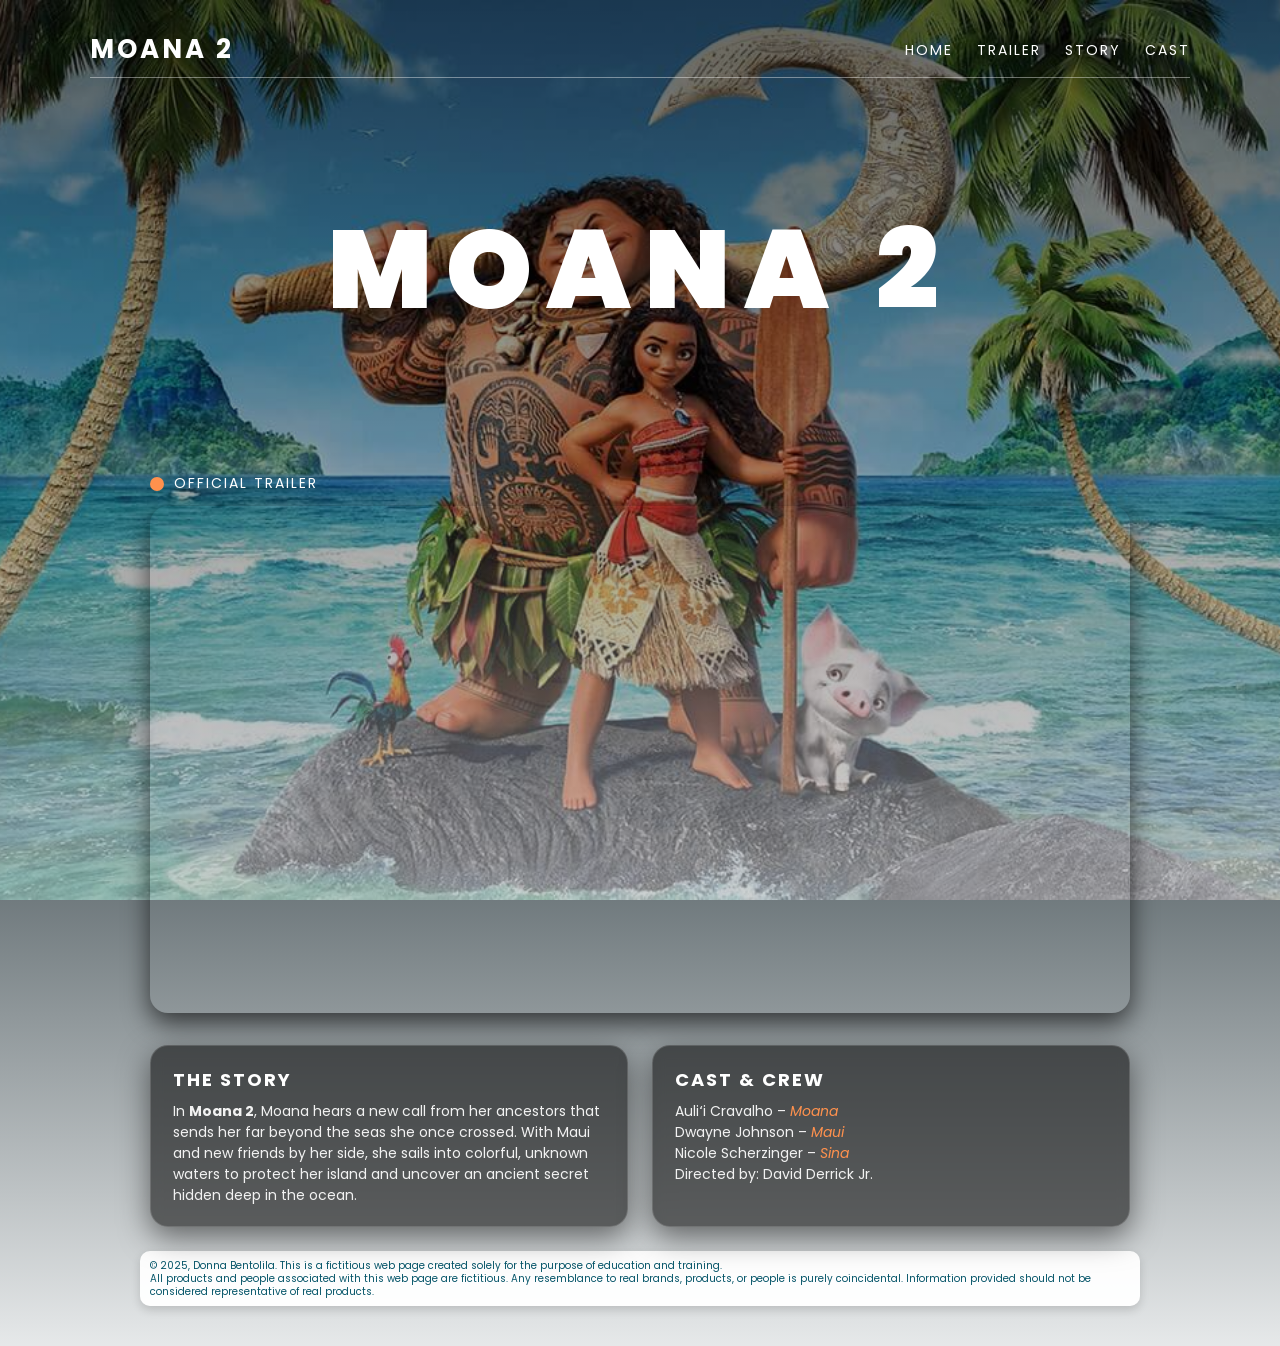
<file: moana.html>
<!DOCTYPE html>
<html lang="en">
<head>
  <meta charset="UTF-8">
  <title>Moana 2 – Official Trailer</title>


  <link rel="stylesheet" href="https://fonts.googleapis.com/css2?family=Poppins:wght@400;600;700;900&display=swap">

  <style>

    html, body {
      margin: 0;
      padding: 0;
    }

    body {
      font-family: "Poppins", Arial, Helvetica, sans-serif;
      color: #033140;
      background-color: #001a24;
    }

    html { scroll-behavior: smooth; }

    h1, h2, p, ul, li { margin: 0; padding: 0; }
    ul { list-style: none; }
    a { text-decoration: none; color: inherit; }


    #wrapper {
      width: 100%;
      min-height: 100vh;
      background-image: url("moana-bg.jpg");
      background-size: cover;
      background-position: center top;
      background-repeat: no-repeat;
      background-attachment: fixed;
    }


    #overlay {
      min-height: 100vh;
      width: 100%;
      background: linear-gradient(
        to bottom,
        rgba(0,0,0,0.6) 0%,
        rgba(0,0,0,0.35) 35%,
        rgba(255,255,255,0.9) 100%
      );
      padding: 20px 7vw 40px;
      box-sizing: border-box;
    }


    header {
      display: flex;
      justify-content: space-between;
      align-items: center;
      padding: 10px 0 8px;
      border-bottom: 1px solid rgba(255,255,255,0.4);
    }

    #logo {
      font-size: 26px;
      font-weight: 700;
      letter-spacing: 3px;
      text-transform: uppercase;
      color: #ffffff;
      transition: color 0.3s ease;
    }


    #logo:hover {
      color: #ff914d;
    }

    nav a {
      margin-left: 20px;
      font-size: 14px;
      text-transform: uppercase;
      letter-spacing: 2px;
      color: #ffffff;
      padding-bottom: 4px;
      position: relative;
    }

    nav a::after {
      content: "";
      position: absolute;
      left: 0;
      bottom: 0;
      width: 0;
      height: 2px;
      background-color: #ff914d;
      transition: width 0.2s ease;
    }

    nav a:hover::after { width: 100%; }

    main {
      display: flex;
      flex-direction: column;
      align-items: center;
      margin-top: 30px;
    }


    #hero {
      width: 100%;
      max-width: 980px;
      padding: 80px 0;
      display: flex;
      align-items: center;
      justify-content: center;
      background: transparent;
    }


    #hero-title-wrapper h1 {
      font-size: 110px;
      font-weight: 900;
      text-transform: uppercase;
      letter-spacing: 14px;
      color: #ffffff;
      position: relative;
      overflow: hidden;
      cursor: pointer;
      text-align: center;
      transition: transform 0.3s ease;
    }


    #hero-title-wrapper h1:hover {
      transform: scale(1.03);
    }

    #hero-title-wrapper h1::after {
      content: "";
      position: absolute;
      top: 0;
      left: -100%;
      width: 100%;
      height: 100%;
      background: linear-gradient(
        120deg,
        transparent 0%,
        rgba(255,145,77,0.7) 50%,
        transparent 100%
      );
      transition: 0.6s;
    }

    #hero-title-wrapper h1:hover::after {
      left: 100%;
    }


    #trailer-section {
      margin-top: 40px;
      width: 100%;
      max-width: 980px;
    }

    .trailer-label {
      display: flex;
      align-items: center;
      gap: 10px;
      margin-bottom: 12px;
      color: #ffffff;
    }

    .trailer-label .circle {
      width: 14px;
      height: 14px;
      border-radius: 50%;
      background-color: #ff914d;
    }

    .trailer-label span {
      font-size: 14px;
      text-transform: uppercase;
      letter-spacing: 2px;
    }

    .trailer-frame {
      box-shadow: 0 10px 26px rgba(0,0,0,0.65);
      border-radius: 18px;
      overflow: hidden;
    }

    .trailer-frame iframe {
      width: 100%;
      height: 500px;
      border: none;
    }


    #info-wrapper {
      margin-top: 32px;
      display: flex;
      gap: 24px;
      width: 100%;
      max-width: 980px;
    }


    section.info {
      flex: 1 1 50%;
      background: rgba(0, 0, 0, 0.55);
      backdrop-filter: blur(6px);
      border-radius: 18px;
      padding: 20px 22px;
      box-shadow: 0 10px 30px rgba(0,0,0,0.5);
      border: 1px solid rgba(255,255,255,0.15);


      opacity: 0;
      transform: translateY(30px);
      animation: fadeUp 0.8s ease forwards;
    }


    #info-wrapper section.info:nth-child(2) {
      animation-delay: 0.15s;
    }


    section.info:hover {
      transform: translateY(22px);
      box-shadow: 0 16px 40px rgba(0,0,0,0.7);
    }

    @keyframes fadeUp {
      to {
        opacity: 1;
        transform: translateY(0);
      }
    }


    section.info h2 {
      font-size: 18px;
      text-transform: uppercase;
      letter-spacing: 2px;
      color: #ffffff;
      margin-bottom: 8px;
    }

    #story p,
    #cast ul li {
      font-size: 14px;
      line-height: 1.5;
      color: #f2f2f2;
    }

    #cast span.role {
      color: #ff914d;
      font-style: italic;
    }


    footer {
      font-size: 10px;
      line-height: 1.3;
      color: #055569;
      background: rgba(255,255,255,0.96);
      border-radius: 10px;
      padding: 8px 10px;
      box-shadow: 0 4px 10px rgba(0,0,0,0.15);
      margin-top: 24px;
      width: 100%;
      max-width: 980px;
    }

  </style>
</head>

<body>

  <div id="wrapper">
    <div id="overlay">


      <header>
        <div id="logo">Moana 2</div>
        <nav>
          <a href="#top">Home</a>
          <a href="#trailer-section">Trailer</a>
          <a href="#story">Story</a>
          <a href="#cast">Cast</a>
        </nav>
      </header>

      <main id="top">


        <section id="hero">
          <div id="hero-title-wrapper">
            <h1>Moana 2</h1>
          </div>
        </section>


        <section id="trailer-section">
          <div class="trailer-label">
            <div class="circle"></div>
            <span>Official Trailer</span>
          </div>

          <div class="trailer-frame">
            <iframe
              src="https://www.youtube.com/embed/QKYFfYLe5rs?si=Xw_n65lFHVt2FArH"
              title="Moana 2 Official Trailer"
              allow="accelerometer; autoplay; clipboard-write; encrypted-media; gyroscope; picture-in-picture; web-share"
              referrerpolicy="strict-origin-when-cross-origin"
              allowfullscreen>
            </iframe>
          </div>
        </section>


        <div id="info-wrapper">

          <section id="story" class="info">
            <h2>The Story</h2>
            <p>
              In <strong>Moana 2</strong>, Moana hears a new call from her ancestors that sends her
              far beyond the seas she once crossed. With Maui and new friends by her side,
              she sails into colorful, unknown waters to protect her island and uncover
              an ancient secret hidden deep in the ocean.
            </p>
          </section>

          <section id="cast" class="info">
            <h2>Cast &amp; Crew</h2>
            <ul>
              <li>Auliʻi Cravalho – <span class="role">Moana</span></li>
              <li>Dwayne Johnson – <span class="role">Maui</span></li>
              <li>Nicole Scherzinger – <span class="role">Sina</span></li>
              <li>Directed by: David Derrick Jr.</li>
            </ul>
          </section>

        </div>


        <footer>
          <p>© 2025, Donna Bentolila. This is a fictitious web page created solely for the purpose of education and training.</p>
          <p>
            All products and people associated with this web page are fictitious. Any resemblance to real brands, products, or people is purely coincidental.
            Information provided should not be considered representative of real products.
          </p>
        </footer>

      </main>
    </div>
  </div>

</body>
</html>
</file>
